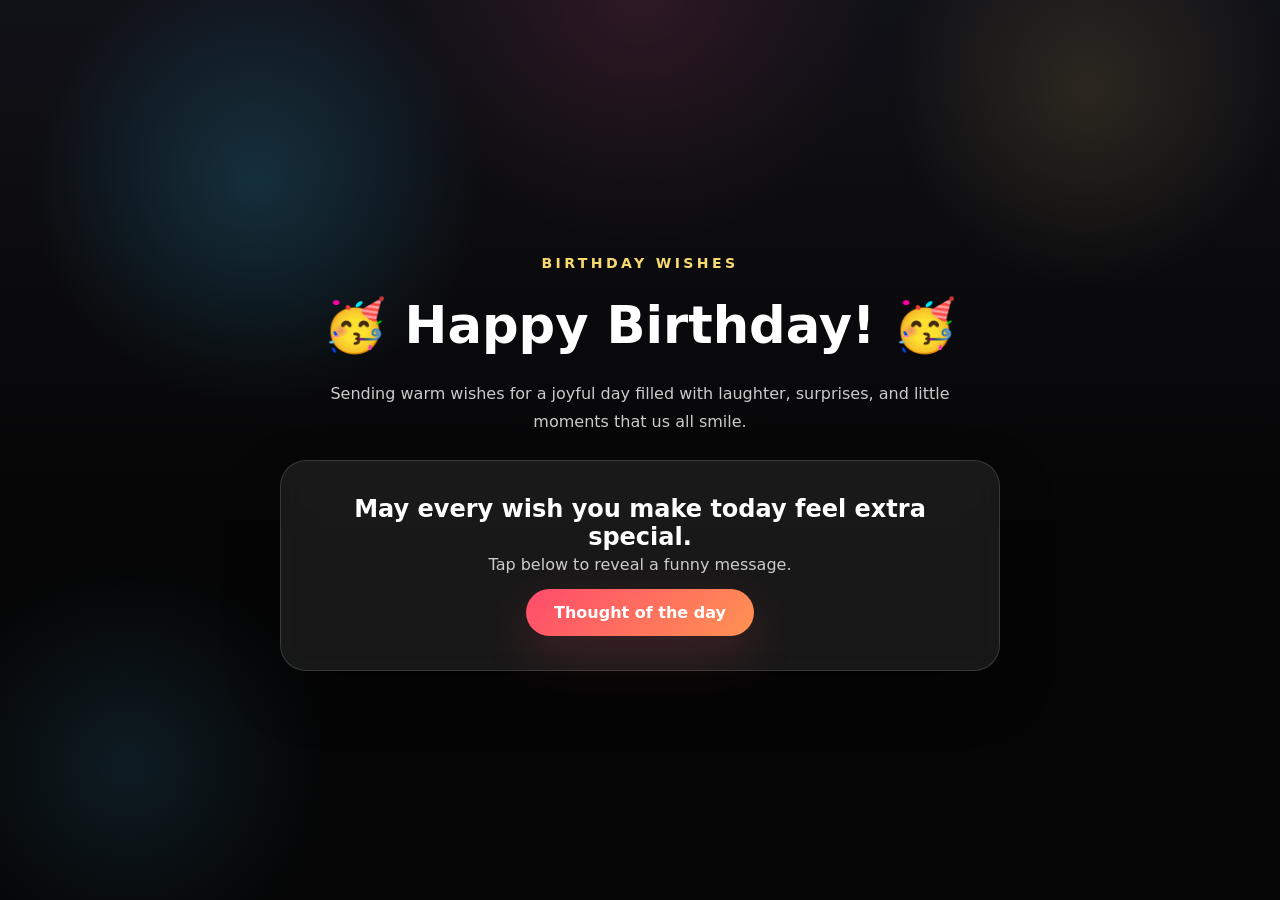
<file: index.html>
<!DOCTYPE html>
<html lang="en">

<head>
  <meta charset="UTF-8">
  <meta name="viewport" content="width=device-width, initial-scale=1.0">
  <title>B'day Wishes</title>
  <link rel="stylesheet" href="style.css">
</head>

<body>

  <div class="content">
    <span class="eyebrow">Birthday Wishes</span>
    <h1>🥳 Happy Birthday! 🥳</h1>
    <p class="subtitle">Sending warm wishes for a joyful day filled with laughter, surprises, and little moments that us all smile.</p>

    <div class="box">
      <h2>May every wish you make today feel extra special.</h2>
      <p class="subtitle">Tap below to reveal a funny message.</p>
      <div class="actions">
        <a class="button" href="thought.html">Thought of the day</a>
      </div>
    </div>
  </div>

</body>

</html>
</file>
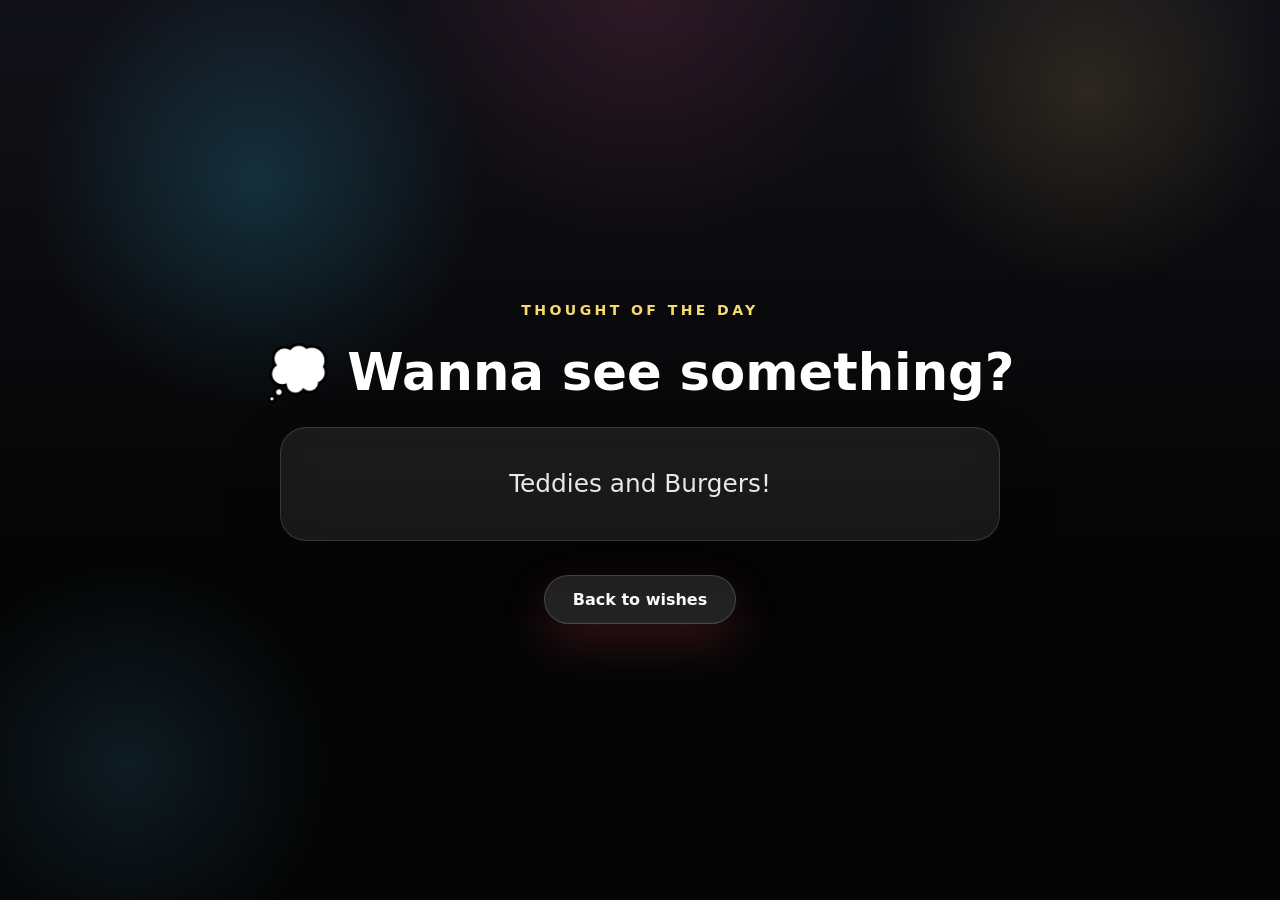
<file: thought.html>
<!DOCTYPE html>
<html lang="en">

<head>
  <meta charset="UTF-8">
  <meta name="viewport" content="width=device-width, initial-scale=1.0">
  <title>Thought of the day</title>
  <link rel="stylesheet" href="style.css">
</head>

<body>

  <img src="burger.png" class="burger blend-box">
  <img src="teddy.png" class="burger blend-box">
  <img src="burger.png" class="burger blend-box">
  <img src="teddy.png" class="burger blend-box">
  <img src="burger.png" class="burger blend-box">
  <img src="teddy.png" class="burger blend-box">
  <img src="burger.png" class="burger blend-box">
  <img src="teddy.png" class="burger blend-box">
  <img src="burger.png" class="burger blend-box">
  <img src="teddy.png" class="burger blend-box">

  <div class="content">
    <span class="eyebrow">Thought of the day</span>
    <h1>💭 Wanna see something?</h1>

    <div class="box">
      <p class="thought">Teddies and Burgers!</p>
    </div>

    <div class="actions">
      <a class="button secondary" href="index.html">Back to wishes</a>
    </div>
  </div>

</body>

</html>
</file>
<file: style.css>
* {
    box-sizing: border-box;
}

body {
    margin: 0;
    min-height: 100vh;
    font-family: Inter, system-ui, -apple-system, BlinkMacSystemFont, sans-serif;
    background: radial-gradient(circle at top, rgba(255, 77, 135, 0.12), transparent 22%),
      radial-gradient(circle at 20% 20%, rgba(54, 205, 255, 0.18), transparent 18%),
      linear-gradient(180deg, #111118 0%, #050505 60%);
    color: #fff;
    overflow-x: hidden;
    position: relative;
}

body::before {
    content: "";
    position: fixed;
    inset: 0;
    background: radial-gradient(circle at 85% 10%, rgba(255, 217, 106, 0.12), transparent 15%),
      radial-gradient(circle at 10% 85%, rgba(86, 195, 255, 0.12), transparent 15%);
    pointer-events: none;
}

/* Main content */
.content {
    position: relative;
    z-index: 10;
    text-align: center;
    padding: 90px 28px 64px;
    min-height: 100vh;
    display: flex;
    flex-direction: column;
    justify-content: center;
    align-items: center;
    gap: 24px;
}

.eyebrow {
    display: inline-block;
    text-transform: uppercase;
    letter-spacing: 0.24em;
    color: #f7da6f;
    font-weight: 700;
    font-size: 0.88rem;
}

.actions {
    display: flex;
    justify-content: center;
    gap: 16px;
    flex-wrap: wrap;
    margin-top: 10px;
}

.button {
    display: inline-flex;
    align-items: center;
    justify-content: center;
    padding: 14px 28px;
    border-radius: 999px;
    background: linear-gradient(135deg, #ff4b6b, #ff9352);
    color: #fff;
    text-decoration: none;
    font-weight: 700;
    transition: transform 0.22s ease, box-shadow 0.22s ease;
    box-shadow: 0 18px 48px rgba(255, 75, 107, 0.18);
}

.button:hover {
    transform: translateY(-2px);
    box-shadow: 0 24px 60px rgba(255, 75, 107, 0.24);
}

.button.secondary {
    background: rgba(255, 255, 255, 0.12);
    border: 1px solid rgba(255, 255, 255, 0.18);
}

.button.secondary:hover {
    background: rgba(255, 255, 255, 0.18);
}

h1 {
    font-size: clamp(2.4rem, 4vw, 5rem);
    color: #fff;
    margin: 0;
}

p {
    font-size: 1.12rem;
    max-width: 720px;
    margin: 0 auto;
    line-height: 1.75;
    color: #e8e8e8;
}

.box {
    background: rgba(255, 255, 255, 0.08);
    backdrop-filter: blur(14px);
    max-width: 720px;
    width: min(92vw, 720px);
    margin: 0 auto;
    padding: 34px;
    border-radius: 26px;
    border: 1px solid rgba(255, 255, 255, 0.14);
    box-shadow: 0 22px 55px rgba(0, 0, 0, 0.28);
    color: #fff;
}

.box h2,
.box p {
    margin: 0;
}

.subtitle,
.tagline {
    font-size: 1rem;
    color: rgba(235, 235, 235, 0.86);
    max-width: 680px;
    margin: 0 auto;
}

.thought {
    font-size: 1.55rem;
    line-height: 1.75;
    margin: 0 0 18px;
}

a {
    color: inherit;
    text-decoration: none;
}

a:not(.button) {
    color: #7bdcff;
    text-decoration: underline;
    text-decoration-thickness: 1.8px;
    text-underline-offset: 4px;
}

/* Falling images */
.burger {
    position: fixed;
    top: -100px;
    width: 70px;
    height: 70px;
    object-fit: contain;
    z-index: 20;
    pointer-events: none;
    animation: fall linear infinite;
}

@keyframes fall {
    from {
        transform: translateY(-120px) rotate(0deg);
    }

    to {
        transform: translateY(110vh) rotate(360deg);
    }
}

/* Different burger positions and speeds */
.burger:nth-of-type(1) {
    left: 5%;
    animation-duration: 5s;
}

.burger:nth-of-type(2) {
    left: 15%;
    animation-duration: 7s;
}

.burger:nth-of-type(3) {
    left: 25%;
    animation-duration: 6s;
}

.burger:nth-of-type(4) {
    left: 35%;
    animation-duration: 8s;
}

.burger:nth-of-type(5) {
    left: 45%;
    animation-duration: 5.5s;
}

.burger:nth-of-type(6) {
    left: 55%;
    animation-duration: 7.5s;
}

.burger:nth-of-type(7) {
    left: 65%;
    animation-duration: 6.5s;
}

.burger:nth-of-type(8) {
    left: 75%;
    animation-duration: 8.5s;
}

.burger:nth-of-type(9) {
    left: 85%;
    animation-duration: 5.8s;
}

.burger:nth-of-type(10) {
    left: 95%;
    animation-duration: 7.2s;
}
.blend-box {
  background: none;
  background-image: none;
  background-color: transparent;
  background-position: initial;
  background-size: auto;
  background-blend-mode: normal;
}
</file>
